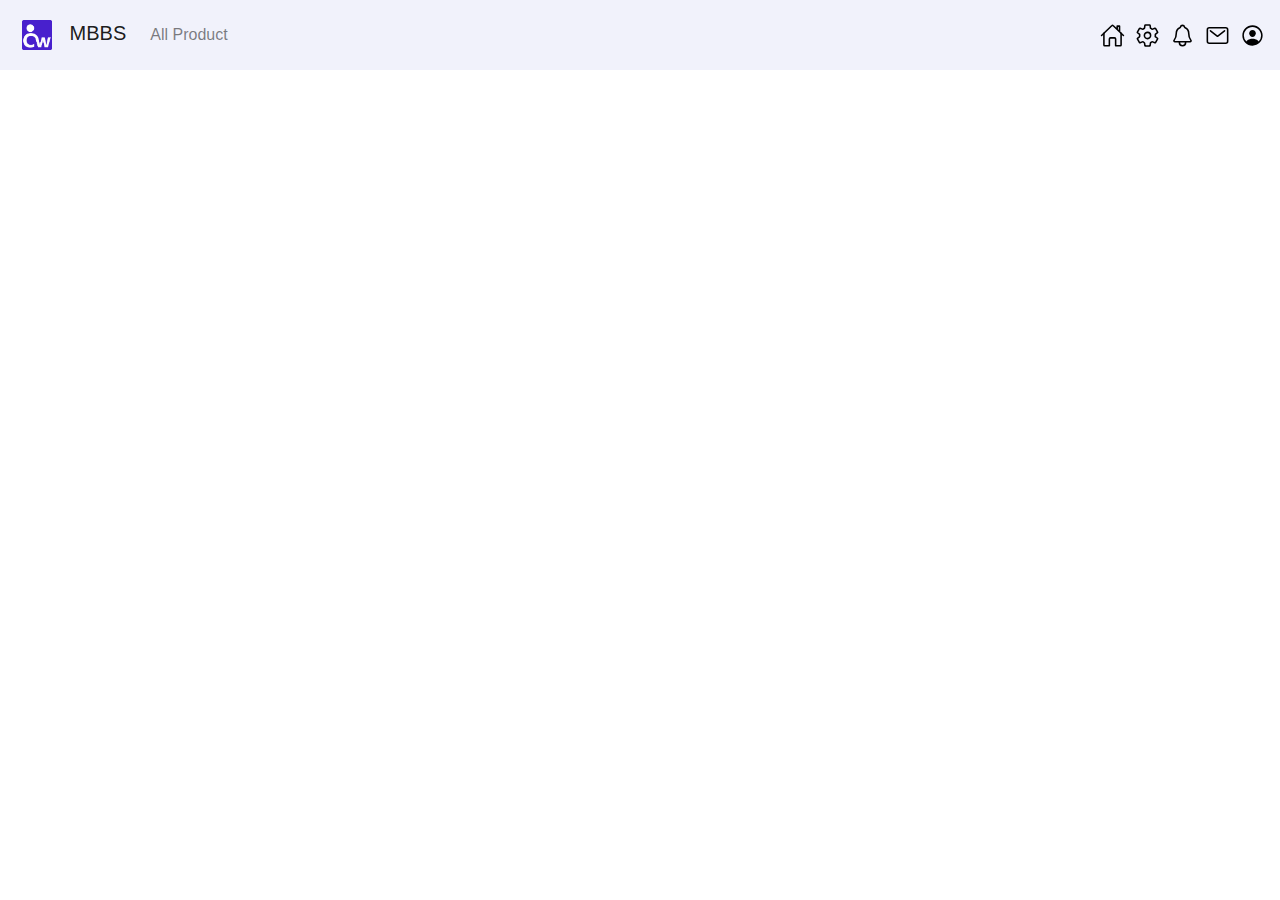
<file: index.html>
<!DOCTYPE html>
<html lang="en">
  <head>
    <meta charset="utf-8" />
    <meta http-equiv="X-UA-Compatible" content="IE=edge" />
    <meta name="viewport" content="width=device-width, initial-scale=1" />
    <title>Bootstrap NavBar</title>

    <!-- Bootstrap -->
    <link
      rel="stylesheet"
      href="https://maxcdn.bootstrapcdn.com/bootstrap/4.0.0/css/bootstrap.min.css"
    />

    <link
      rel="stylesheet"
      href="https://cdn.jsdelivr.net/npm/bootstrap-icons@1.3.0/font/bootstrap-icons.css"
    />
    <link rel="stylesheet" href="/public/styles/index.css" />
  </head>
  <body>
    <!-- Static navbar -->
    <div class="container-fluid mbbs">
      <nav class="navbar navbar-expand-lg navbar-light bg-light sticky-top">
        <button
          class="navbar-toggler"
          type="button"
          data-toggle="collapse"
          data-target="#navbarNavDropdown"
          aria-controls="navbarNavDropdown"
          aria-expanded="false"
          aria-label="Toggle navigation"
        >
          <span class="navbar-toggler-icon"></span>
        </button>
        <a class="navbar-brand" href="#">
          <img
            src="/public/assets/Cleverly work logo.png"
            width="30"
            height="30"
            alt="logo"
            style="margin: 5px 12px"
          />
          <span>MBBS</span>
        </a>
        <div class="collapse navbar-collapse" id="navbarNavDropdown">
          <ul class="navbar-nav mr-auto">
            <li class="nav-item dropdown megamenu">
              <a
                class="nav-link dropdown-toggle"
                id="navbarDropdownMenuLink"
                data-toggle="dropdown"
                aria-haspopup="true"
                aria-expanded="false"
                href="#"
              >
                All Product
              </a>
              <div
                aria-labelledby="megamneu"
                class="dropdown-menu border-0 p-0 m-0 col-12 col-xl-12 col-lg-12 col-md-12 col-sm-12"
              >
                <div class="container-fluid drop-down-container">
                  <div
                    class="row rounded-0 m-0 shadow-sm"
                    style="display: flex; justify-content: center"
                  >
                    <div
                      class="col-12 col-xl-11 col-lg-11 col-md-12 col-sm-12"
                      style="border: 1px solid #ccc; padding: 0px !important"
                    >
                      <div style="height: 100% !important">
                        <div class="row" style="height: 100%">
                          <div
                            class="col-lg-12 col-md-12 col-sm-12"
                            style="
                              padding: 0px !important ;
                              background-color: #fff;
                            "
                          >
                            <ul
                              class="drop-down-ul"
                              aria-labelledby="navbarDropdownMenuLink"
                            >
                              <li>
                                <a
                                  title="Company Master"
                                  class="dropdown-item dropdown-toggle"
                                  href="#"
                                  >Company Master</a
                                >
                                <ul class="dropdown-menu sub-menu">
                                  <li>
                                    <a
                                      title="Company Details"
                                      data-id="company-details"
                                      data-name="Company Details"
                                      data-form-type="simple"
                                      href="#"
                                      >Company Details</a
                                    >
                                  </li>
                                  <li>
                                    <a
                                      title="Employee Details"
                                      data-id="employee-details"
                                      data-name="Employee Details"
                                      data-form-type="simple"
                                      href="#"
                                      >Employee Details</a
                                    >
                                  </li>
                                  <li>
                                    <a
                                      title="Supplier Details"
                                      data-report="supplier-details"
                                      href="#"
                                      >Supplier Details</a
                                    >
                                  </li>
                                  <li>
                                    <a
                                      title="Work Nature Master"
                                      data-report="work-nature-master"
                                      href="#"
                                      >Work Nature Master</a
                                    >
                                  </li>
                                  <li>
                                    <a
                                      title="Attendance Process Master"
                                      data-report="attendance-process-master"
                                      href="#"
                                      >Attendance Process Master</a
                                    >
                                  </li>
                                  <li>
                                    <a
                                      title="Item Master"
                                      data-report="item-master"
                                      href="#"
                                      >Item Master</a
                                    >
                                  </li>
                                  <li>
                                    <a
                                      title="Category Master"
                                      data-report="category-master"
                                      href="#"
                                      >Category Master</a
                                    >
                                  </li>
                                  <li>
                                    <a
                                      title="Designation Master"
                                      data-report="designation-master"
                                      href="#"
                                      >Designation Master</a
                                    >
                                  </li>
                                </ul>
                              </li>
                              <li>
                                <a
                                  title="Factory Master"
                                  class="dropdown-item dropdown-toggle"
                                  href="#"
                                  >Factory Master</a
                                >
                                <ul class="dropdown-menu sub-menu">
                                  <li>
                                    <a
                                      title="Segregation Master"
                                      data-report="segregation-master"
                                      href="#"
                                      >Segregation Master</a
                                    >
                                  </li>
                                  <li>
                                    <a title="Consumption Master" href="#"
                                      >Consumption Master</a
                                    >
                                  </li>
                                </ul>
                              </li>
                              <li>
                                <a
                                  title="Factory Transaction"
                                  class="dropdown-item dropdown-toggle"
                                  href="#"
                                  >Factory Transaction</a
                                >
                                <ul class="dropdown-menu sub-menu">
                                  <li>
                                    <a
                                      title="Incineration Activity"
                                      data-report="inci"
                                      href="#"
                                      >Incineration Activity</a
                                    >
                                  </li>
                                  <li>
                                    <a title="Incineration Log Sheets" href="#"
                                      >Incineration Log Sheets</a
                                    >
                                  </li>
                                  <li>
                                    <a title="Log Book for Autoclave" href="#"
                                      >Log Book for Autoclave</a
                                    >
                                  </li>
                                  <li>
                                    <a title="ETP Work Sheet" href="#"
                                      >ETP Work Sheet</a
                                    >
                                  </li>
                                  <li>
                                    <a title="Shredder Report" href="#"
                                      >Shredder Report</a
                                    >
                                  </li>
                                  <li>
                                    <a title="Consumption" href="#"
                                      >Consumption</a
                                    >
                                  </li>
                                  <li>
                                    <a title="Consumption" href="#"
                                      >Consumption</a
                                    >
                                  </li>
                                  <li>
                                    <a title="Consumption" href="#"
                                      >Consumption</a
                                    >
                                  </li>
                                  <li>
                                    <a title="Consumption" href="#"
                                      >Consumption</a
                                    >
                                  </li>
                                  <li>
                                    <a title="Consumption" href="#"
                                      >Consumption</a
                                    >
                                  </li>
                                  <li>
                                    <a title="Consumption" href="#"
                                      >Consumption</a
                                    >
                                  </li>
                                  <li>
                                    <a title="Consumption" href="#"
                                      >Consumption</a
                                    >
                                  </li>
                                  <li>
                                    <a title="Consumption" href="#"
                                      >Consumption</a
                                    >
                                  </li>
                                  <li>
                                    <a title="Consumption" href="#"
                                      >Consumption</a
                                    >
                                  </li>
                                  <li>
                                    <a title="Consumption" href="#"
                                      >Consumption</a
                                    >
                                  </li>

                                  <li>
                                    <a title="Segregation" href="#"
                                      >Segregation</a
                                    >
                                  </li>
                                  <li>
                                    <a
                                      title="Chemical Treatment Report"
                                      href="#"
                                      >Chemical Treatment Report</a
                                    >
                                  </li>
                                  <li>
                                    <a title="Presenty Remark" href="#"
                                      >Presenty Remark</a
                                    >
                                  </li>
                                </ul>
                              </li>
                              <li>
                                <a
                                  title="Factory Transaction Summary"
                                  class="dropdown-item dropdown-toggle"
                                  href="#"
                                  >Factory Transaction Summary</a
                                >
                                <ul class="dropdown-menu sub-menu">
                                  <li>
                                    <a
                                      title="Shredder Summary Report"
                                      data-id="shredder-summary-report"
                                      data-name="Shredder Summary Report"
                                      data-form-type="grid"
                                      href="#"
                                      >Shredder Summary Report</a
                                    >
                                  </li>
                                  <li>
                                    <a
                                      title="Chemical Treatment Summary Report"
                                      href="#"
                                      >Chemical Treatment Summary Report</a
                                    >
                                  </li>
                                </ul>
                              </li>
                              <li>
                                <a
                                  title="MBHM Collection Master"
                                  class="dropdown-item dropdown-toggle"
                                  href="#"
                                  >MBHM Collection Master</a
                                >
                                <ul class="dropdown-menu sub-menu">
                                  <li>
                                    <a title="HCU Type" href="#">HCU Type</a>
                                  </li>
                                  <li>
                                    <a title="Bag Details" href="#"
                                      >Bag Details</a
                                    >
                                  </li>
                                  <li>
                                    <a title="MHBM Zone master" href="#"
                                      >MHBM Zone master</a
                                    >
                                  </li>
                                  <li>
                                    <a title="MPCB Zone Master" href="#"
                                      >MPCB Zone Master</a
                                    >
                                  </li>
                                  <li>
                                    <a title="Vehicle Details" href="#"
                                      >Vehicle Details</a
                                    >
                                  </li>
                                  <li>
                                    <a title="Regional Master" href="#"
                                      >Regional Master</a
                                    >
                                  </li>
                                  <li>
                                    <a title="Division Master" href="#"
                                      >Division Master</a
                                    >
                                  </li>
                                  <li>
                                    <a title="Route Details" href="#"
                                      >Route Details</a
                                    >
                                  </li>
                                  <li>
                                    <a title="Daily Route Details" href="#"
                                      >Daily Route Details</a
                                    >
                                  </li>
                                </ul>
                              </li>
                              <li>
                                <a
                                  title="MBHM Collection Master 2"
                                  class="dropdown-item dropdown-toggle"
                                  href="#"
                                  >MBHM Collection Master 2</a
                                >
                                <ul class="dropdown-menu sub-menu">
                                  <li>
                                    <a title="Taluka Master" href="#"
                                      >Taluka Master</a
                                    >
                                  </li>
                                  <li>
                                    <a title="Distric Master" href="#"
                                      >Distric Master</a
                                    >
                                  </li>
                                  <li>
                                    <a title="Type Master" href="#"
                                      >Type Master</a
                                    >
                                  </li>
                                  <li>
                                    <a title="City Master" href="#"
                                      >City Master</a
                                    >
                                  </li>
                                  <li>
                                    <a title="Dr. Association" href="#"
                                      >Dr. Association</a
                                    >
                                  </li>
                                </ul>
                              </li>
                              <li>
                                <a
                                  title="Communication"
                                  class="dropdown-item dropdown-toggle"
                                  href="#"
                                  >Communication</a
                                >
                                <ul class="dropdown-menu sub-menu">
                                  <li>
                                    <a title="Task Management" href="#"
                                      >Task Management</a
                                    >
                                  </li>
                                  <li>
                                    <a title="BMW Registration" href="#"
                                      >BMW Registration</a
                                    >
                                  </li>
                                  <li>
                                    <a title="Bed Entry" href="#">Bed Entry</a>
                                  </li>
                                  <li>
                                    <a title="Purchase Order" href="#"
                                      >Purchase Order</a
                                    >
                                  </li>
                                  <li>
                                    <a title="Bags Purchase" href="#"
                                      >Bags Purchase</a
                                    >
                                  </li>
                                  <li>
                                    <a
                                      title="Delivery Challan Book Register"
                                      href="#"
                                      >Delivery Challan Book Register</a
                                    >
                                  </li>
                                  <li>
                                    <a title="Delivery Challan" href="#"
                                      >Delivery Challan</a
                                    >
                                  </li>
                                  <li>
                                    <a title="Issue to Driver" href="#"
                                      >Issue to Driver</a
                                    >
                                  </li>
                                  <li>
                                    <a
                                      title="Quatation Renewal of Agreement"
                                      href="#"
                                      >Quatation Renewal of Agreement</a
                                    >
                                  </li>
                                  <li>
                                    <a
                                      title="Receipt Book Issue Register"
                                      href="#"
                                      >Receipt Book Issue Register</a
                                    >
                                  </li>
                                </ul>
                              </li>
                              <li>
                                <a
                                  title="Letter Print"
                                  class="dropdown-item dropdown-toggle"
                                  href="#"
                                  >Letter Print</a
                                >
                                <ul class="dropdown-menu sub-menu">
                                  <li>
                                    <a title="Agreement" href="#">Agreement</a>
                                  </li>
                                </ul>
                              </li>
                            </ul>
                          </div>
                        </div>
                      </div>
                    </div>
                  </div>
                </div>
              </div>
            </li>
          </ul>
          <ul class="navbar-nav my-2 my-lg-0 right-nav-items">
            <li class="nav-item">
              <a href="#">
                <img
                  src="/public/assets/home-outline.svg"
                  width="25"
                  height="25"
                  alt=""
                />
              </a>
            </li>
            <li class="nav-item dropdown">
              <a
                href="#"
                class="dropdown-toggle"
                data-toggle="dropdown"
                aria-haspopup="true"
                aria-expanded="false"
                ><img
                  src="/public/assets/settings-outline.svg"
                  width="25"
                  height="25"
                  alt=""
              /></a>
              <div class="dropdown-menu">
                <a href="#" class="dropdown-item">Recompile CSS</a>
              </div>
            </li>
            <li class="nav-item dropdown">
              <a
                href="#"
                class="dropdown-toggle"
                data-toggle="dropdown"
                aria-haspopup="true"
                aria-expanded="false"
                ><img
                  src="/public/assets/notifications-outline.svg"
                  width="25"
                  height="25"
                  alt=""
              /></a>
              <div class="dropdown-menu">
                <a href="#" class="dropdown-item active">
                  Real Estate Marketing <br />
                  Automation: 6 Simple Systems
                </a>
                <a href="#" class="dropdown-item">notification 2</a>
              </div>
            </li>
            <li class="nav-item dropdown">
              <a
                href="#"
                class="dropdown-toggle"
                data-toggle="dropdown"
                aria-haspopup="true"
                aria-expanded="false"
                ><img
                  src="/public/assets/mail-outline.svg"
                  width="25"
                  height="25"
                  alt=""
              /></a>
              <div class="dropdown-menu">
                <a href="#" class="dropdown-item">There are no new messages</a>
              </div>
            </li>
            <li class="nav-item dropdown">
              <a
                href="#"
                class="dropdown-toggle"
                data-toggle="dropdown"
                aria-haspopup="true"
                aria-expanded="false"
                ><img
                  src="/public/assets/person-circle-outline.svg"
                  width="25"
                  height="25"
                  alt=""
              /></a>
              <div class="dropdown-menu">
                <a href="#" class="dropdown-item">u</a>
                <div class="dropdown-divider"></div>
                <a href="#" class="dropdown-item">Edit My Profile</a>
                <a href="#" class="dropdown-item">Logout</a>
              </div>
            </li>
          </ul>
        </div>
      </nav>
      <div id="app">
        <div class="row row-container">
          <div
            class="col-lg-12 col-md-12 col-sm-12 form-row-container"
            id="app"
          >
            
          </div>
        </div>
      </div>
    </div>
    <script src="https://code.jquery.com/jquery-3.3.1.slim.min.js"></script>
    <script src="https://cdnjs.cloudflare.com/ajax/libs/popper.js/1.14.3/umd/popper.min.js"></script>
    <script
      src="https://stackpath.bootstrapcdn.com/bootstrap/4.1.3/js/bootstrap.min.js"
      integrity="sha384-ChfqqxuZUCnJSK3+MXmPNIyE6ZbWh2IMqE241rYiqJxyMiZ6OW/JmZQ5stwEULTy"
      crossorigin="anonymous"
    ></script>

    <!-- javascript link file name  -->
    <script src="/public/scripts/megamenu.js"></script>
    <script type="module" src="main.js"></script>
  </body>
</html>
</file>
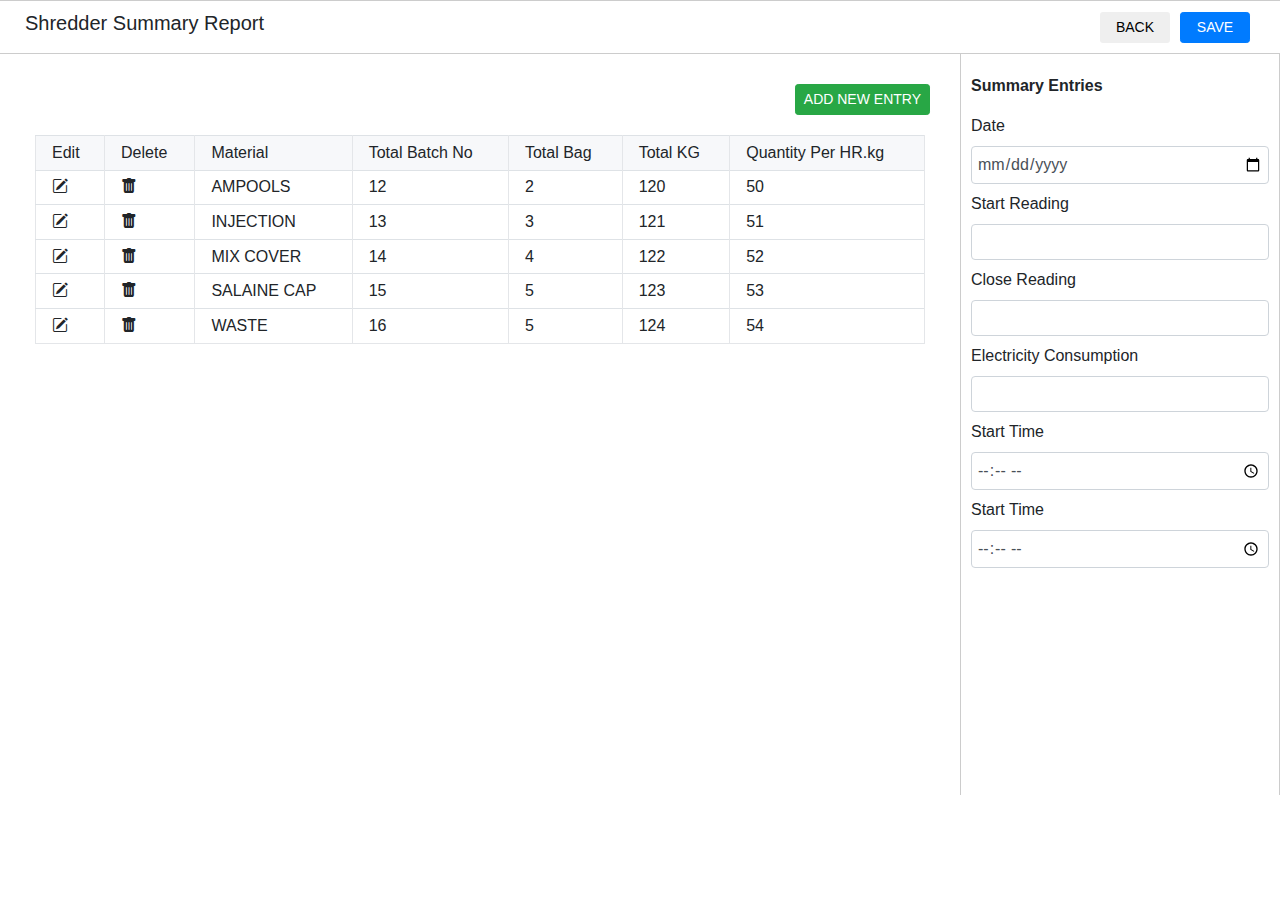
<file: gridForm.html>
<!DOCTYPE html>
<html lang="en">
  <head>
    <meta charset="UTF-8" />
    <meta name="viewport" content="width=device-width, initial-scale=1.0" />
    <title>Simple Form</title>
    <link
      rel="stylesheet"
      href="https://maxcdn.bootstrapcdn.com/bootstrap/4.0.0/css/bootstrap.min.css"
    />

    <link
      rel="stylesheet"
      href="https://cdn.jsdelivr.net/npm/bootstrap-icons@1.3.0/font/bootstrap-icons.css"
    />
    <link rel="stylesheet" href="/public/styles/index.css" />
  </head>
  <body>
    <div class="container-fluid mbbs">
      <div id="app">
        <!-- remove top-bar inline style -->
        <div class="top-bar row" style="top: 0px">
          <div class="form-label-container col-lg-9 col-md-9 col-sm-12">
            <h5>Shredder Summary Report</h5>
          </div>
          <div class="action-container col-lg-2 col-md-2 col-sm-12">
            <div class="back-btn-container btn-container">
              <button class="btn btn-sm">BACK</button>
            </div>
            <div class="add-btn-container btn-container">
              <button class="btn btn-sm btn-primary">SAVE</button>
            </div>
          </div>
        </div>
        <form class="form-row">
          <div class="col-lg-9 col-md-9 col-sm-12 form-section">
            <div
              class="col-12"
              style="
                display: flex;
                justify-content: flex-end;
                padding: 10px 20px;
              "
            >
              <button
                type="button"
                data-toggle="modal"
                data-target="#exampleModal"
                data-whatever="@mdo"
                class="btn btn-success btn-sm"
              >
                ADD NEW ENTRY
              </button>
            </div>
            <div class="main-section">
              <div class="col-12 table-responsive">
                <table class="table table-hover table-sm" id="table01">
                  <thead>
                    <tr>
                      <th>Edit</th>
                      <th>Delete</th>
                      <th scope="col">Material</th>
                      <th scope="col">Total Batch No</th>
                      <th scope="col">Total Bag</th>
                      <th scope="col">Total KG</th>
                      <th scope="col">Quantity Per HR.kg</th>
                    </tr>
                  </thead>
                  <tbody id="tableBody">
                    <tr>
                      <td scope="row"><i class="bi bi-pencil-square"></i></td>
                      <td scope="row"><i class="bi bi-trash-fill"></i></td>
                      <td scope="row">AMPOOLS</td>
                      <td scope="row">12</td>
                      <td scope="row">2</td>
                      <td scope="row">120</td>
                      <td scope="row">50</td>
                    </tr>
                    <tr>
                      <td><i class="bi bi-pencil-square"></i></td>
                      <td><i class="bi bi-trash-fill"></i></td>
                      <td>INJECTION</td>
                      <td>13</td>
                      <td>3</td>
                      <td>121</td>
                      <td>51</td>
                    </tr>
                    <tr>
                      <td><i class="bi bi-pencil-square"></i></td>
                      <td><i class="bi bi-trash-fill"></i></td>
                      <td>MIX COVER</td>
                      <td>14</td>
                      <td>4</td>
                      <td>122</td>
                      <td>52</td>
                    </tr>
                    <tr>
                      <td><i class="bi bi-pencil-square"></i></td>
                      <td><i class="bi bi-trash-fill"></i></td>
                      <td>SALAINE CAP</td>
                      <td>15</td>
                      <td>5</td>
                      <td>123</td>
                      <td>53</td>
                    </tr>
                    <tr>
                      <td><i class="bi bi-pencil-square"></i></td>
                      <td><i class="bi bi-trash-fill"></i></td>
                      <td>WASTE</td>
                      <td>16</td>
                      <td>5</td>
                      <td>124</td>
                      <td>54</td>
                    </tr>
                  </tbody>
                </table>
              </div>
            </div>
          </div>
          <div class="col-lg-3 col-md-3 col-sm-12 form-section grid-container">
            <p><b>Summary Entries</b></p>
            <div class="form-group grid-form-group">
              <label for="date-of-birth">Date</label>
              <input type="date" class="form-control" id="date-of-birth" />
            </div>
            <div class="form-group grid-form-group">
              <label for="start-reading">Start Reading</label>
              <input type="text" class="form-control" id="start-reading" />
            </div>
            <div class="form-group grid-form-group">
              <label for="close-reading">Close Reading</label>
              <input type="text" class="form-control" id="close-reading" />
            </div>
            <div class="form-group grid-form-group">
              <label for="electricity-consumption"
                >Electricity Consumption</label
              >
              <input
                type="text"
                class="form-control"
                id="electricity-consumption"
              />
            </div>
            <div class="form-group grid-form-group">
              <label for="start-time">Start Time</label>
              <input type="time" class="form-control" id="start-time" />
            </div>
            <div class="form-group grid-form-group">
              <label for="start-time">Start Time</label>
              <input type="time" class="form-control" id="start-time" />
            </div>
            <!-- modal -->
          </div>
        </form>
        <div
          class="modal fade bd-example-modal-lg"
          id="exampleModal"
          tabindex="-1"
          role="dialog"
          aria-labelledby="exampleModalLabel"
          aria-hidden="true"
        >
          <div class="modal-dialog modal-lg" role="document">
            <div class="modal-content">
              <div class="modal-header">
                <h5 class="modal-title" id="exampleModalLabel">Add New</h5>
                <button
                  type="button"
                  class="close"
                  data-dismiss="modal"
                  aria-label="Close"
                >
                  <span aria-hidden="true">×</span>
                </button>
              </div>
              <div class="modal-body">
                <form class="form">
                  <div class="col-8 form-section">
                    <div class="form-group">
                      <label for="material">Material</label>
                      <select class="custom-select form-control" id="material">
                        <option selected="">Select Material</option>
                        <option value="AMPOOLS">AMPOOLS</option>
                        <option value="INJECTION">INJECTION</option>
                        <option value="MIX-COVER">MIX COVER</option>
                        <option value="SALAINE-CAP">SALAINE CAP</option>
                        <option value="WASTE">WASTE</option>
                      </select>
                    </div>
                    <div class="form-group">
                      <label for="total-batch-no">Total Batch no</label>
                      <input
                        type="text"
                        class="form-control"
                        id="total-batch-no"
                      />
                    </div>
                    <div class="form-group">
                      <label for="total-bag">Total Bag</label>
                      <input type="text" class="form-control" id="total-bag" />
                    </div>
                    <div class="form-group">
                      <label for="total-kg">Total KG</label>
                      <input type="text" class="form-control" id="total-kg" />
                    </div>
                    <div class="form-group">
                      <label for="quantity-per-hr-kg"
                        >Quantity Per HR. KG</label
                      >
                      <input
                        type="text"
                        class="form-control"
                        id="quantity-per-hr-kg"
                      />
                    </div>
                    <div
                      class="form-group"
                      style="justify-content: flex-end"
                    ></div>
                  </div>
                </form>
              </div>
              <div class="modal-footer">
                <button type="button" class="btn btn-primary btn-sm">
                  ADD
                </button>
              </div>
            </div>
          </div>
        </div>
      </div>
    </div>
    <script src="https://code.jquery.com/jquery-3.3.1.slim.min.js"></script>
    <script src="https://cdnjs.cloudflare.com/ajax/libs/popper.js/1.14.3/umd/popper.min.js"></script>
    <script
      src="https://stackpath.bootstrapcdn.com/bootstrap/4.1.3/js/bootstrap.min.js"
      integrity="sha384-ChfqqxuZUCnJSK3+MXmPNIyE6ZbWh2IMqE241rYiqJxyMiZ6OW/JmZQ5stwEULTy"
      crossorigin="anonymous"
    ></script>

    <!-- javascript link file name  -->
    <script src="/public/scripts/megamenu.js"></script>
    <script type="module" src="main.js"></script>
  </body>
</html>
</file>
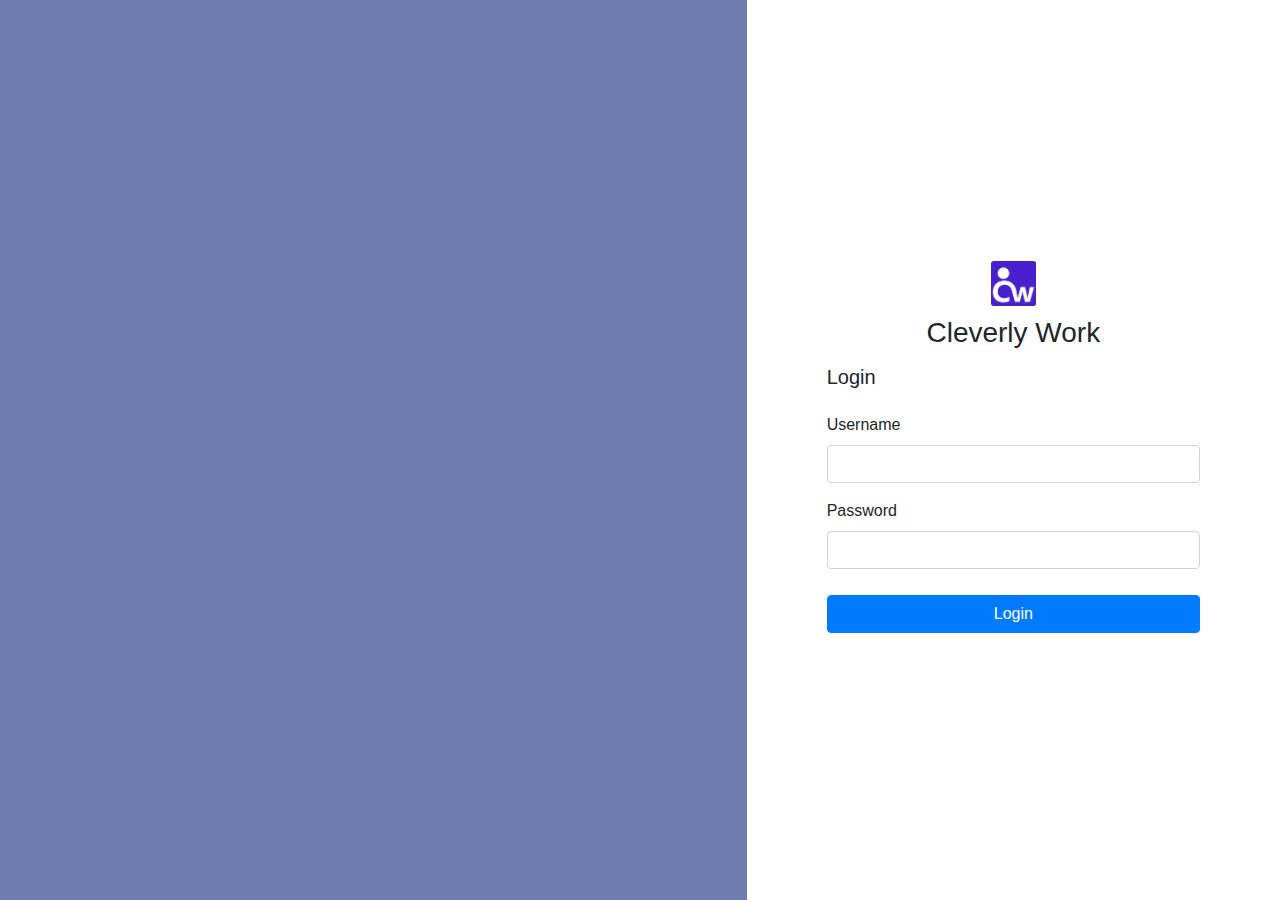
<file: login.html>
<!DOCTYPE html>
<html lang="en">
  <head>
    <meta charset="UTF-8" />
    <meta name="viewport" content="width=device-width, initial-scale=1.0" />
    <title>Login</title>
    <link
      rel="stylesheet"
      href="https://maxcdn.bootstrapcdn.com/bootstrap/4.0.0/css/bootstrap.min.css"
    />

    <link
      rel="stylesheet"
      href="https://cdn.jsdelivr.net/npm/bootstrap-icons@1.3.0/font/bootstrap-icons.css"
    />
    <link rel="stylesheet" href="/public/styles/index.css" />
  </head>
  <body>
    <div class="container-fluid">
      <div class="row c-row">
        <div class="col-lg-7 col-md-7 col-sm-12 c-col">
          <div class="image-container"></div>
        </div>
        <div class="col-lg-5 col-md-5 col-sm-12 c-col">
          <div class="form-container">
            <form>
              <div class="form-group logo-header-contianer">
                <div class="logo">
                  <img
                    src="./public/assets/cleverly-work-login-logo.png"
                    width="45"
                    height="45"
                    alt=""
                  />
                </div>
                <div class="header">
                  <h3>Cleverly Work</h3>
                </div>
              </div>
              <div class="form-group login-form-group">
                <h5 style="text-align: left !important; width: 100%">Login</h5>
              </div>
              <div class="form-group login-form-group">
                <label for="username">Username</label>
                <input type="text" class="form-control" id="username" />
              </div>
              <div class="form-group login-form-group">
                <label for="exampleInputPassword1">Password</label>
                <input
                  type="password"
                  class="form-control"
                  id="exampleInputPassword1"
                />
              </div>

              <div class="form-group login-form-group login-btn-container">
                <button type="submit" class="btn btn-primary btn-md btn-block">
                  Login
                </button>
              </div>
            </form>
          </div>
        </div>
      </div>
    </div>
    <script src="https://code.jquery.com/jquery-3.3.1.slim.min.js"></script>
    <script src="https://cdnjs.cloudflare.com/ajax/libs/popper.js/1.14.3/umd/popper.min.js"></script>
    <script
      src="https://stackpath.bootstrapcdn.com/bootstrap/4.1.3/js/bootstrap.min.js"
      integrity="sha384-ChfqqxuZUCnJSK3+MXmPNIyE6ZbWh2IMqE241rYiqJxyMiZ6OW/JmZQ5stwEULTy"
      crossorigin="anonymous"
    ></script>

    <!-- javascript link file name  -->
  </body>
</html>
</file>
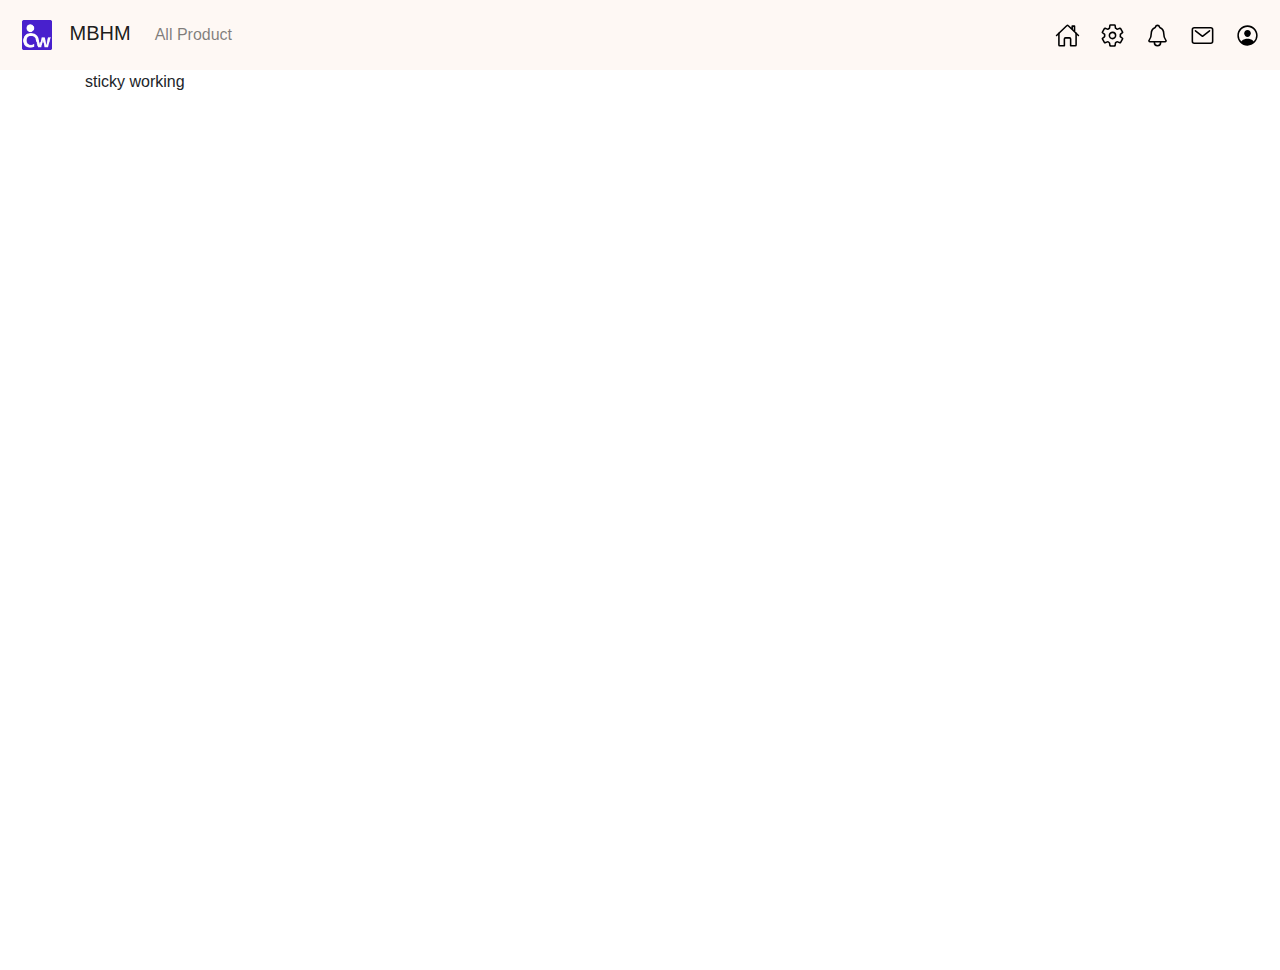
<file: megasubmenu.html>
<!DOCTYPE html>
<html lang="en">
  <head>
    <meta charset="utf-8" />
    <meta http-equiv="X-UA-Compatible" content="IE=edge" />
    <meta name="viewport" content="width=device-width, initial-scale=1" />
    <title>Bootstrap NavBar</title>

    <!-- Bootstrap -->
    <link
      rel="stylesheet"
      href="https://maxcdn.bootstrapcdn.com/bootstrap/4.0.0/css/bootstrap.min.css"
      integrity="sha384-Gn5384xqQ1aoWXA+058RXPxPg6fy4IWvTNh0E263XmFcJlSAwiGgFAW/dAiS6JXm"
      crossorigin="anonymous"
    />
    <link rel="stylesheet" href="./style.css" />
  </head>
  <body>
    <!-- Static navbar -->
    <nav class="navbar navbar-expand-lg navbar-light bg-light sticky-top">
      <button
        class="navbar-toggler"
        type="button"
        data-toggle="collapse"
        data-target="#navbarNavDropdown"
        aria-controls="navbarNavDropdown"
        aria-expanded="false"
        aria-label="Toggle navigation"
      >
        <span class="navbar-toggler-icon"></span>
      </button>
      <a class="navbar-brand" href="#">
        <img
          src="./Cleverly work logo.png"
          width="30"
          height="30"
          alt="logo"
          style="margin: 5px 12px"
        />
        <span>MBHM</span>
      </a>
      <div class="collapse navbar-collapse" id="navbarNavDropdown">
        <ul class="navbar-nav mr-auto">
          <li class="nav-item dropdown megamenu">
            <a
              class="nav-link dropdown-toggle"
              id="navbarDropdownMenuLink"
              data-toggle="dropdown"
              aria-haspopup="true"
              aria-expanded="false"
            >
              All Product
            </a>
            <div
              aria-labelledby="megamneu"
              class="dropdown-menu border-0 p-0 m-0 col-12 col-xl-12 col-lg-12 col-md-12 col-sm-12"
            >
              <div class="container-fluid drop-down-container">
                <div
                  class="row rounded-0 m-0 shadow-sm"
                  style="display: flex; justify-content: center"
                >
                  <div
                    class="col-12 col-xl-11 col-lg-11 col-md-12 col-sm-12"
                    style="border: 1px solid #ccc"
                  >
                    <div style="height: 100% !important">
                      <div class="row" style="height: 100%">
                        <div
                          class="col-lg-12 col-md-12 col-sm-12"
                          style="padding: 0px !important"
                        >
                          <ul
                            class="drop-down-ul"
                            aria-labelledby="navbarDropdownMenuLink"
                          >
                            <li>
                              <a
                                title="Company Master"
                                class="dropdown-item dropdown-toggle"
                                href="#"
                                >Company Master</a
                              >
                            </li>
                            <li>
                              <a
                                title="Company Master"
                                class="dropdown-item dropdown-toggle"
                                href="#"
                                >Company Master</a
                              >
                            </li>
                            <li>
                              <a
                                title="Company Master"
                                class="dropdown-item dropdown-toggle"
                                href="#"
                                >Company Master</a
                              >
                            </li>
                            <li>
                              <a
                                title="Company Master"
                                class="dropdown-item dropdown-toggle"
                                href="#"
                                >Company Master</a
                              >
                            </li>
                            <li>
                              <a
                                title="Company Master"
                                class="dropdown-item dropdown-toggle"
                                href="#"
                                >Company Master</a
                              >
                            </li>
                            <li>
                              <a
                                title="Company Master"
                                class="dropdown-item dropdown-toggle"
                                href="#"
                                >Company Master</a
                              >
                            </li>

                            <li>
                              <a
                                title="Company Master"
                                class="dropdown-item dropdown-toggle"
                                href="#"
                                >Company Master</a
                              >
                            </li>
                            <li>
                              <a
                                title="Company Master"
                                class="dropdown-item dropdown-toggle"
                                href="#"
                                >Company Master</a
                              >
                            </li>
                            <li>
                              <a
                                title="Company Master"
                                class="dropdown-item dropdown-toggle"
                                href="#"
                                >Company Master</a
                              >
                              <ul class="dropdown-menu sub-menu">
                                <li>
                                  <a title="Company Details" href="/sdfkjs.html"
                                    >Company Details</a
                                  >
                                </li>
                                <li>
                                  <a title="Employee Details" href="#"
                                    >Employee Details</a
                                  >
                                </li>
                                <li>
                                  <a title="Supplier Details" href="#"
                                    >Supplier Details</a
                                  >
                                </li>
                                <li>
                                  <a title="Work Nature Master" href="#"
                                    >Work Nature Master</a
                                  >
                                </li>
                                <li>
                                  <a title="Attendance Process Master" href="#"
                                    >Attendance Process Master</a
                                  >
                                </li>
                                <li>
                                  <a title="Item Master" href="#"
                                    >Item Master</a
                                  >
                                </li>
                                <li>
                                  <a title="Category Master" href="#"
                                    >Category Master</a
                                  >
                                </li>
                                <li>
                                  <a title="Designation Master" href="#"
                                    >Designation Master</a
                                  >
                                </li>
                              </ul>
                            </li>
                            <li>
                              <a
                                title="Factory Master"
                                class="dropdown-item dropdown-toggle"
                                href="#"
                                >Factory Master</a
                              >
                              <ul class="dropdown-menu sub-menu">
                                <li>
                                  <a title="Segregation Master" href="#"
                                    >Segregation Master</a
                                  >
                                </li>
                                <li>
                                  <a title="Consumption Master" href="#"
                                    >Consumption Master</a
                                  >
                                </li>
                              </ul>
                            </li>
                            <li>
                              <a
                                title="Factory Transaction"
                                class="dropdown-item dropdown-toggle"
                                href="#"
                                >Factory Transaction</a
                              >
                              <ul class="dropdown-menu sub-menu">
                                <li>
                                  <a title="Incineration Activity" href="#"
                                    >Incineration Activity</a
                                  >
                                </li>
                                <li>
                                  <a title="Incineration Log Sheets" href="#"
                                    >Incineration Log Sheets</a
                                  >
                                </li>
                                <li>
                                  <a title="Log Book for Autoclave" href="#"
                                    >Log Book for Autoclave</a
                                  >
                                </li>
                                <li>
                                  <a title="ETP Work Sheet" href="#"
                                    >ETP Work Sheet</a
                                  >
                                </li>
                                <li>
                                  <a title="Shredder Report" href="#"
                                    >Shredder Report</a
                                  >
                                </li>
                                <li>
                                  <a title="Consumption" href="#"
                                    >Consumption</a
                                  >
                                </li>
                                <li>
                                  <a title="Consumption" href="#"
                                    >Consumption</a
                                  >
                                </li>
                                <li>
                                  <a title="Consumption" href="#"
                                    >Consumption</a
                                  >
                                </li>
                                <li>
                                  <a title="Consumption" href="#"
                                    >Consumption</a
                                  >
                                </li>
                                <li>
                                  <a title="Consumption" href="#"
                                    >Consumption</a
                                  >
                                </li>
                                <li>
                                  <a title="Consumption" href="#"
                                    >Consumption</a
                                  >
                                </li>
                                <li>
                                  <a title="Consumption" href="#"
                                    >Consumption</a
                                  >
                                </li>
                                <li>
                                  <a title="Consumption" href="#"
                                    >Consumption</a
                                  >
                                </li>
                                <li>
                                  <a title="Consumption" href="#"
                                    >Consumption</a
                                  >
                                </li>
                                <li>
                                  <a title="Consumption" href="#"
                                    >Consumption</a
                                  >
                                </li>

                                <li>
                                  <a title="Segregation" href="#"
                                    >Segregation</a
                                  >
                                </li>
                                <li>
                                  <a title="Chemical Treatment Report" href="#"
                                    >Chemical Treatment Report</a
                                  >
                                </li>
                                <li>
                                  <a title="Presenty Remark" href="#"
                                    >Presenty Remark</a
                                  >
                                </li>
                              </ul>
                            </li>
                            <li>
                              <a
                                title="Factory Transaction Summary"
                                class="dropdown-item dropdown-toggle"
                                href="#"
                                >Factory Transaction Summary</a
                              >
                              <ul class="dropdown-menu sub-menu">
                                <li>
                                  <a title="Shredder Summary Report" href="#"
                                    >Shredder Summary Report</a
                                  >
                                </li>
                                <li>
                                  <a
                                    title="Chemical Treatment Summary Report"
                                    href="#"
                                    >Chemical Treatment Summary Report</a
                                  >
                                </li>
                              </ul>
                            </li>
                            <li>
                              <a
                                title="MBHM Collection Master"
                                class="dropdown-item dropdown-toggle"
                                href="#"
                                >MBHM Collection Master</a
                              >
                              <ul class="dropdown-menu sub-menu">
                                <li>
                                  <a title="HCU Type" href="#">HCU Type</a>
                                </li>
                                <li>
                                  <a title="Bag Details" href="#"
                                    >Bag Details</a
                                  >
                                </li>
                                <li>
                                  <a title="MHBM Zone master" href="#"
                                    >MHBM Zone master</a
                                  >
                                </li>
                                <li>
                                  <a title="MPCB Zone Master" href="#"
                                    >MPCB Zone Master</a
                                  >
                                </li>
                                <li>
                                  <a title="Vehicle Details" href="#"
                                    >Vehicle Details</a
                                  >
                                </li>
                                <li>
                                  <a title="Regional Master" href="#"
                                    >Regional Master</a
                                  >
                                </li>
                                <li>
                                  <a title="Division Master" href="#"
                                    >Division Master</a
                                  >
                                </li>
                                <li>
                                  <a title="Route Details" href="#"
                                    >Route Details</a
                                  >
                                </li>
                                <li>
                                  <a title="Daily Route Details" href="#"
                                    >Daily Route Details</a
                                  >
                                </li>
                              </ul>
                            </li>
                            <li>
                              <a
                                title="MBHM Collection Master 2"
                                class="dropdown-item dropdown-toggle"
                                href="#"
                                >MBHM Collection Master 2</a
                              >
                              <ul class="dropdown-menu sub-menu">
                                <li>
                                  <a title="Taluka Master" href="#"
                                    >Taluka Master</a
                                  >
                                </li>
                                <li>
                                  <a title="Distric Master" href="#"
                                    >Distric Master</a
                                  >
                                </li>
                                <li>
                                  <a title="Type Master" href="#"
                                    >Type Master</a
                                  >
                                </li>
                                <li>
                                  <a title="City Master" href="#"
                                    >City Master</a
                                  >
                                </li>
                                <li>
                                  <a title="Dr. Association" href="#"
                                    >Dr. Association</a
                                  >
                                </li>
                              </ul>
                            </li>
                            <li>
                              <a
                                title="Communication"
                                class="dropdown-item dropdown-toggle"
                                href="#"
                                >Communication</a
                              >
                              <ul class="dropdown-menu sub-menu">
                                <li>
                                  <a title="Task Management" href="#"
                                    >Task Management</a
                                  >
                                </li>
                                <li>
                                  <a title="BMW Registration" href="#"
                                    >BMW Registration</a
                                  >
                                </li>
                                <li>
                                  <a title="Bed Entry" href="#">Bed Entry</a>
                                </li>
                                <li>
                                  <a title="Purchase Order" href="#"
                                    >Purchase Order</a
                                  >
                                </li>
                                <li>
                                  <a title="Bags Purchase" href="#"
                                    >Bags Purchase</a
                                  >
                                </li>
                                <li>
                                  <a
                                    title="Delivery Challan Book Register"
                                    href="#"
                                    >Delivery Challan Book Register</a
                                  >
                                </li>
                                <li>
                                  <a title="Delivery Challan" href="#"
                                    >Delivery Challan</a
                                  >
                                </li>
                                <li>
                                  <a title="Issue to Driver" href="#"
                                    >Issue to Driver</a
                                  >
                                </li>
                                <li>
                                  <a
                                    title="Quatation Renewal of Agreement"
                                    href="#"
                                    >Quatation Renewal of Agreement</a
                                  >
                                </li>
                                <li>
                                  <a
                                    title="Receipt Book Issue Register"
                                    href="#"
                                    >Receipt Book Issue Register</a
                                  >
                                </li>
                              </ul>
                            </li>
                            <li>
                              <a
                                title="Letter Print"
                                class="dropdown-item dropdown-toggle"
                                href="#"
                                >Letter Print</a
                              >
                              <ul class="dropdown-menu sub-menu">
                                <li>
                                  <a title="Agreement" href="#">Agreement</a>
                                </li>
                              </ul>
                            </li>
                          </ul>
                        </div>
                      </div>
                    </div>
                  </div>
                </div>
              </div>
            </div>
          </li>
        </ul>
        <ul class="navbar-nav my-2 my-lg-0 right-nav-items">
          <li class="nav-item">
            <a href="#">
              <img src="./home-outline.svg" width="25" height="25" alt="" />
            </a>
          </li>
          <li class="nav-item">
            <a href="#"
              ><img src="./settings-outline.svg" width="25" height="25" alt=""
            /></a>
          </li>
          <li class="nav-item">
            <a href="#"
              ><img
                src="./notifications-outline.svg"
                width="25"
                height="25"
                alt=""
            /></a>
          </li>
          <li class="nav-item">
            <a href="#"
              ><img src="./mail-outline.svg" width="25" height="25" alt=""
            /></a>
          </li>
          <li class="nav-item">
            <a href="#"
              ><img
                src="./person-circle-outline.svg"
                width="25"
                height="25"
                alt=""
            /></a>
          </li>
        </ul>
      </div>
    </nav>

    <div class="container" style="height: 100vh">
      <div class="row">
        <div class="col-6">sticky working</div>
      </div>
    </div>
    <script
      src="https://code.jquery.com/jquery-3.3.1.slim.min.js"
      integrity="sha384-q8i/X+965DzO0rT7abK41JStQIAqVgRVzpbzo5smXKp4YfRvH+8abtTE1Pi6jizo"
      crossorigin="anonymous"
    ></script>
    <script
      src="https://cdnjs.cloudflare.com/ajax/libs/popper.js/1.14.3/umd/popper.min.js"
      integrity="sha384-ZMP7rVo3mIykV+2+9J3UJ46jBk0WLaUAdn689aCwoqbBJiSnjAK/l8WvCWPIPm49"
      crossorigin="anonymous"
    ></script>
    <script
      src="https://stackpath.bootstrapcdn.com/bootstrap/4.1.3/js/bootstrap.min.js"
      integrity="sha384-ChfqqxuZUCnJSK3+MXmPNIyE6ZbWh2IMqE241rYiqJxyMiZ6OW/JmZQ5stwEULTy"
      crossorigin="anonymous"
    ></script>

    <!-- javascript link file name  -->
    <script src="./script.js"></script>
  </body>
</html>
</file>
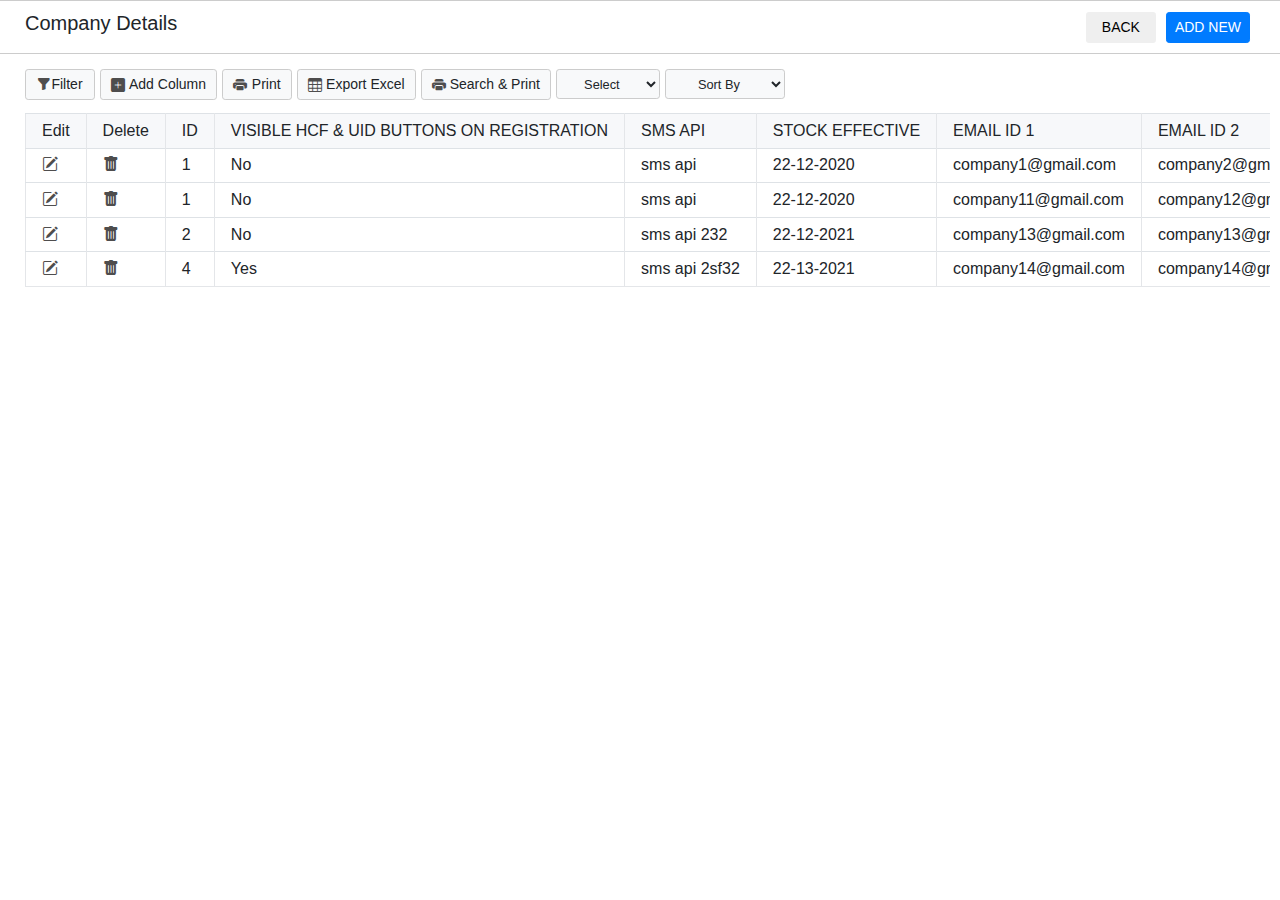
<file: reportPage.html>
<!DOCTYPE html>
<html lang="en">
  <head>
    <meta charset="UTF-8" />
    <meta name="viewport" content="width=device-width, initial-scale=1.0" />
    <title>Simple Form</title>
    <link
      rel="stylesheet"
      href="https://maxcdn.bootstrapcdn.com/bootstrap/4.0.0/css/bootstrap.min.css"
    />

    <link
      rel="stylesheet"
      href="https://cdn.jsdelivr.net/npm/bootstrap-icons@1.3.0/font/bootstrap-icons.css"
    />
    <link rel="stylesheet" href="/public/styles/index.css" />
  </head>
  <body>
    <div class="container-fluid mbbs">
      <div id="app">
        <div class="top-bar row" style="top: 0px">
          <div class="form-label-container col-lg-9 col-md-9 col-sm-12">
            <h5>Company Details</h5>
          </div>
          <div class="action-container col-lg-2 col-md-2 col-sm-12">
            <div class="back-btn-container btn-container">
              <button class="btn btn-sm">BACK</button>
            </div>
            <div class="add-btn-container btn-container">
              <button class="btn btn-sm btn-primary">ADD NEW</button>
            </div>
          </div>
        </div>
        <div class="col-lg-12 col-md-12 col-sm-12 form-section grid">
          <div class="drawer">
            <div class="drawer-container">
              <div class="filter-header-container">
                <div class="filter-header">
                  <h3>Filter By</h3>
                </div>
                <div class="close-btn-container">
                  <button
                    type="button"
                    class="closebtn btn btn-light btn-sm sec-action"
                  >
                    close
                  </button>
                </div>
              </div>
              <!-- option-section start -->
              <div class="option-section">
                <div id="accordion">
                  <div class="card">
                    <div class="card-header" id="headingOne">
                      <span class="mb-0">
                        <button
                          class="btn btn-link"
                          data-toggle="collapse"
                          data-target="#collapseOne"
                          aria-expanded="true"
                          aria-controls="collapseOne"
                        >
                          Company Name
                        </button>
                      </span>
                    </div>

                    <div
                      id="collapseOne"
                      class="collapse show"
                      aria-labelledby="headingOne"
                      data-parent="#accordion"
                    >
                      <div class="card-body">
                        <div class="key">
                          <select
                            class="btn btn-light btn-sm sec-action sec-action-select"
                            title="contains value that is not present"
                          >
                            <option>is</option>
                            <option>is not</option>
                            <option>contains value that is not present</option>
                          </select>
                        </div>
                        <div class="value">
                          <input
                            type="text"
                            class="form-control"
                            placeholder="Enter Company Name"
                          />
                        </div>
                      </div>
                    </div>
                  </div>
                  <div class="card">
                    <div class="card-header" id="headingTwo">
                      <span class="mb-0">
                        <button
                          class="btn btn-link collapsed"
                          data-toggle="collapse"
                          data-target="#collapseTwo"
                          aria-expanded="false"
                          aria-controls="collapseTwo"
                        >
                          Website
                        </button>
                      </span>
                    </div>
                    <div
                      id="collapseTwo"
                      class="collapse"
                      aria-labelledby="headingTwo"
                      data-parent="#accordion"
                    >
                      <div class="card-body">2</div>
                    </div>
                  </div>
                  <div class="card">
                    <div class="card-header" id="headingThree">
                      <span class="mb-0">
                        <button
                          class="btn btn-link collapsed"
                          data-toggle="collapse"
                          data-target="#collapseThree"
                          aria-expanded="false"
                          aria-controls="collapseThree"
                        >
                          Stock Effective
                        </button>
                      </span>
                    </div>
                    <div
                      id="collapseThree"
                      class="collapse"
                      aria-labelledby="headingThree"
                      data-parent="#accordion"
                    >
                      <div class="card-body">
                        <div class="key">
                          <select
                            class="btn btn-light btn-sm sec-action sec-action-select"
                          >
                            <option>is</option>
                            <option>is not</option>
                            <option>isn't</option>
                            <option>Today</option>
                            <option>Tommorow</option>
                            <option>Tommorow onwards</option>
                            <option>Yesterday</option>
                            <option>Between</option>
                          </select>
                        </div>
                        <div class="value">
                          <input
                            type="text"
                            class="form-control"
                            placeholder="Enter Company Name"
                          />
                        </div>
                      </div>
                    </div>
                  </div>
                </div>
              </div>
              <!-- option-section end -->
            </div>
          </div>
          <div class="main-section" style="padding: 0px 10px">
            <div
              class="col-12"
              style="
                display: flex;
                justify-content: flex-start;
                padding: 5px 15px;
              "
            >
              <div class="action-btn-container filter-container">
                <input
                  id="filter"
                  type="checkbox"
                  class="filter btn btn-light btn-sm sec-action"
                />
                <label for="filter" class="btn btn-light btn-sm sec-action"
                  ><span class="bi bi-funnel-fill icon"></span>
                  <span>Filter</span><label> </label
                ></label>
              </div>
              <div class="action-btn-container">
                <button type="button" class="btn btn-light btn-sm sec-action">
                  <span class="bi bi-plus-square-fill icon"></span
                  ><span>Add Column</span>
                </button>
              </div>
              <div class="action-btn-container">
                <button
                  type="button"
                  class="btn btn-light btn-sm sec-action"
                  id="printBtn"
                >
                  <span class="bi bi-printer-fill icon"></span>
                  <span>Print</span>
                </button>
              </div>
              <div class="action-btn-container">
                <button type="button" class="btn btn-light btn-sm sec-action">
                  <span class="bi bi-table icon"></span>
                  <span>Export Excel</span>
                </button>
              </div>
              <div class="action-btn-container">
                <button type="button" class="btn btn-light btn-sm sec-action">
                  <span class="bi bi-printer-fill icon"></span>
                  <span>Search &amp; Print</span>
                </button>
              </div>
              <div class="action-btn-container">
                <select
                  class="btn btn-light btn-sm sec-action sec-action-select"
                >
                  <option value="mass-select">Select</option>
                  <option value="mass-edit">Mass Edit</option>
                  <option value="mass-delete">Mass Delete</option>
                </select>
              </div>
              <div class="action-btn-container">
                <select
                  class="btn btn-light btn-sm sec-action sec-action-select"
                >
                  <option value="sort">Sort By</option>
                  <option value="id">id</option>
                  <option value="email1">Email 1</option>
                  <option value="email2">Email 2</option>
                  <option value="email3">Email 3</option>
                  <option value="VISIBLE HCF &amp; UID BUTTONS ON REGISTRATION">
                    VISIBLE HCF &amp; UID BUTTONS ON REGISTRATION
                  </option>
                </select>
              </div>
            </div>
            <div class="col-12 table-responsive">
              <table class="table table-hover table-sm" id="reportTable">
                <thead>
                  <tr>
                    <th>Edit</th>
                    <th>Delete</th>
                    <th scope="col">ID</th>
                    <th scope="col">
                      VISIBLE HCF &amp; UID BUTTONS ON REGISTRATION
                    </th>
                    <th scope="col">SMS API</th>
                    <th scope="col">STOCK EFFECTIVE</th>
                    <th scope="col">EMAIL ID 1</th>
                    <th scope="col">EMAIL ID 2</th>
                    <th scope="col">EMAIL ID 3</th>
                    <th scope="col">MPCB CONSENT NO</th>
                    <th scope="col">COMPANY NAME</th>
                    <th scope="col">OFFICE NO</th>
                    <th scope="col">TELEPHONE NO</th>
                    <th scope="col">ADDRESS</th>
                    <th scope="col">WEBSITE</th>
                    <th scope="col">MANAGER NO</th>
                  </tr>
                </thead>
                <tbody id="tableBody">
                  <tr>
                    <td scope="row">
                      <i class="bi bi-pencil-square icon"></i>
                    </td>
                    <td scope="row"><i class="bi bi-trash-fill icon"></i></td>
                    <td scope="row">1</td>
                    <td scope="row">No</td>
                    <td scope="row">sms api</td>
                    <td scope="row">22-12-2020</td>
                    <td scope="row">company1@gmail.com</td>
                    <td scope="row">company2@gmail.com</td>
                    <td scope="row">company3@gmail.com</td>
                    <td scope="row">50</td>
                    <td scope="row">Company One</td>
                    <td scope="row">11111</td>
                    <td scope="row">+91-1232-123-1212</td>
                    <td scope="row">Gowalkoat road Chiplun</td>
                    <td scope="row">companyone.com</td>
                    <td scope="row">manager01</td>
                  </tr>
                  <tr>
                    <td><i class="bi bi-pencil-square icon"></i></td>
                    <td><i class="bi bi-trash-fill icon"></i></td>
                    <td>1</td>
                    <td>No</td>
                    <td>sms api</td>
                    <td>22-12-2020</td>
                    <td>company11@gmail.com</td>
                    <td>company12@gmail.com</td>
                    <td>company13@gmail.com</td>
                    <td>52</td>
                    <td>Company two</td>
                    <td>11112</td>
                    <td>+91-13232-123-1212</td>
                    <td>Chiplun</td>
                    <td>companytwo.com</td>
                    <td>manager02</td>
                  </tr>
                  <tr>
                    <td><i class="bi bi-pencil-square icon"></i></td>
                    <td><i class="bi bi-trash-fill icon"></i></td>
                    <td>2</td>
                    <td>No</td>
                    <td>sms api 232</td>
                    <td>22-12-2021</td>
                    <td>company13@gmail.com</td>
                    <td>company13@gmail.com</td>
                    <td>company13@gmail.com</td>
                    <td>123</td>
                    <td>Company three</td>
                    <td>1223232</td>
                    <td>+91-13232-123-3</td>
                    <td>Khed</td>
                    <td>companythree.com</td>
                    <td>manager03</td>
                  </tr>
                  <tr>
                    <td><i class="bi bi-pencil-square icon"></i></td>
                    <td><i class="bi bi-trash-fill icon"></i></td>
                    <td>4</td>
                    <td>Yes</td>
                    <td>sms api 2sf32</td>
                    <td>22-13-2021</td>
                    <td>company14@gmail.com</td>
                    <td>company14@gmail.com</td>
                    <td>company14@gmail.com</td>
                    <td>1234</td>
                    <td>Company four</td>
                    <td>77777777</td>
                    <td>+91-13232-123-3444</td>
                    <td>Guhagar</td>
                    <td>companyfour.com</td>
                    <td>manager04</td>
                  </tr>
                </tbody>
              </table>
            </div>
          </div>
        </div>
      </div>
    </div>
    <script src="https://code.jquery.com/jquery-3.3.1.slim.min.js"></script>
    <script src="https://cdnjs.cloudflare.com/ajax/libs/popper.js/1.14.3/umd/popper.min.js"></script>
    <script
      src="https://stackpath.bootstrapcdn.com/bootstrap/4.1.3/js/bootstrap.min.js"
      integrity="sha384-ChfqqxuZUCnJSK3+MXmPNIyE6ZbWh2IMqE241rYiqJxyMiZ6OW/JmZQ5stwEULTy"
      crossorigin="anonymous"
    ></script>

    <!-- javascript link file name  -->
    <script src="/public/scripts/megamenu.js"></script>
    <script type="module" src="main.js"></script>
  </body>
</html>
</file>
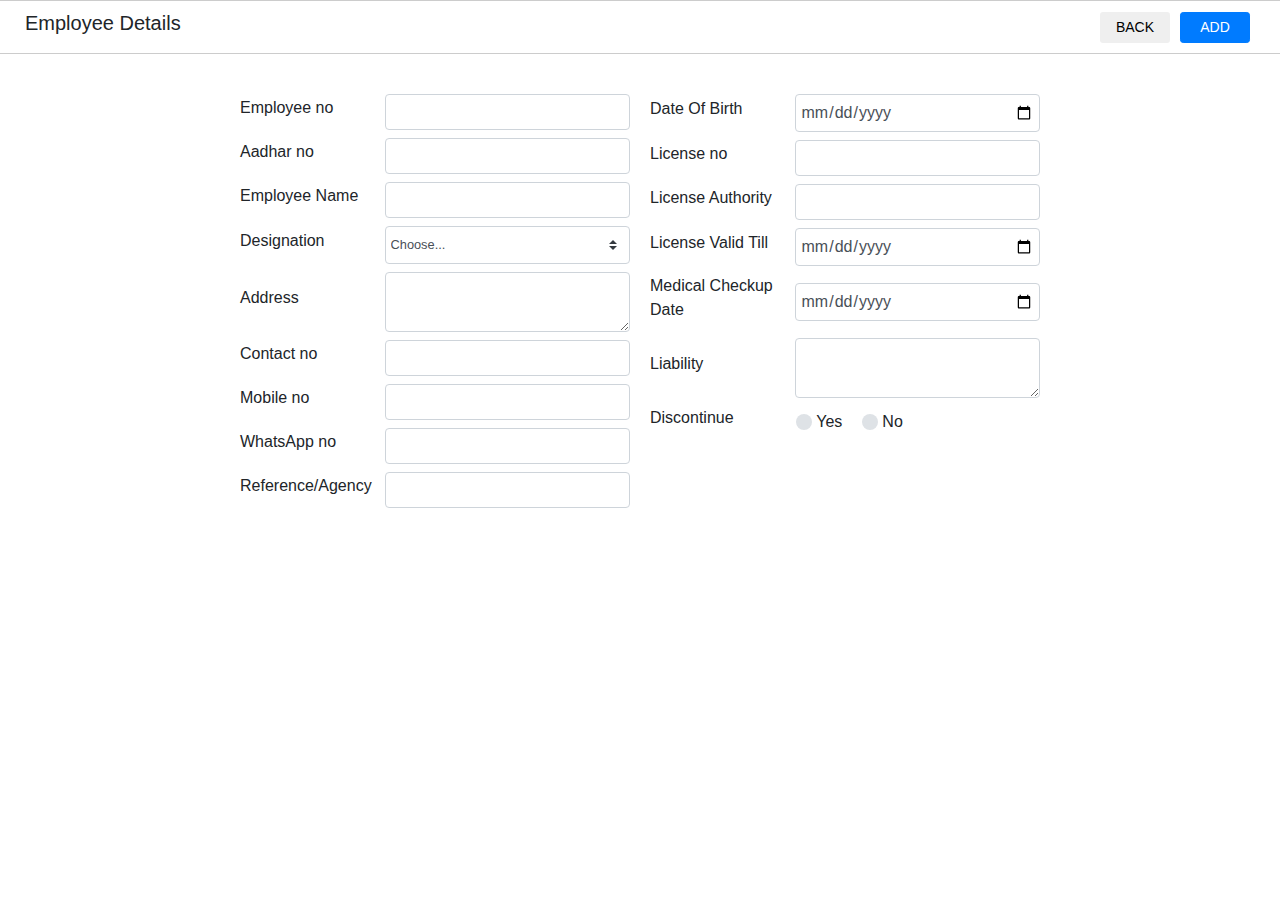
<file: simpleForm.html>
<!DOCTYPE html>
<html lang="en">
  <head>
    <meta charset="UTF-8" />
    <meta name="viewport" content="width=device-width, initial-scale=1.0" />
    <title>Simple Form</title>
    <link
      rel="stylesheet"
      href="https://maxcdn.bootstrapcdn.com/bootstrap/4.0.0/css/bootstrap.min.css"
    />

    <link
      rel="stylesheet"
      href="https://cdn.jsdelivr.net/npm/bootstrap-icons@1.3.0/font/bootstrap-icons.css"
    />
    <link rel="stylesheet" href="/public/styles/index.css" />
  </head>
  <body>
    <div class="container-fluid">
      <div id="app">
        <!-- remove inline style of top-bar -->
        <div class="top-bar row" style="top: 0 !important">
          <div class="form-label-container col-lg-9 col-md-9 col-sm-12">
            <h5>Employee Details</h5>
          </div>
          <div class="action-container col-lg-2 col-md-2 col-sm-12">
            <div class="back-btn-container btn-container">
              <button class="btn btn-sm">BACK</button>
            </div>
            <div class="add-btn-container btn-container">
              <button class="btn btn-sm btn-primary">ADD</button>
            </div>
          </div>
        </div>
        <div class="row row-container">
          <div
            class="col-lg-12 col-md-12 col-sm-12 form-row-container"
            id="app"
          >
            <form class="form-row">
              <div class="col-4 form-section">
                <div class="form-group">
                  <label for="employee-no">Employee no</label>
                  <input type="text" class="form-control" id="employee-no" />
                </div>
                <div class="form-group">
                  <label for="aadhar-no">Aadhar no</label>
                  <input type="text" class="form-control" id="aadhar-no" />
                </div>
                <div class="form-group">
                  <label for="employee-name">Employee Name</label>
                  <input type="text" class="form-control" id="employee-name" />
                </div>
                <div class="form-group">
                  <label for="designation">Designation</label>
                  <select class="custom-select form-control" id="designation">
                    <option selected="">Choose...</option>
                    <option value="accountant">Accountant</option>
                    <option value="manager">Manager</option>
                    <option value="operator">Operator</option>
                  </select>
                </div>
                <div class="form-group">
                  <label for="address">Address</label>
                  <textarea
                    type="text"
                    class="form-control"
                    id="address"
                    cols="30"
                    rows="2"
                  ></textarea>
                </div>
                <div class="form-group">
                  <label for="contact-no">Contact no</label>
                  <input type="text" class="form-control" id="contact-no" />
                </div>
                <div class="form-group">
                  <label for="mobile-no">Mobile no</label>
                  <input type="text" class="form-control" id="mobile-no" />
                </div>
                <div class="form-group">
                  <label for="whatsapp-no">WhatsApp no</label>
                  <input type="text" class="form-control" id="whatsapp-no" />
                </div>
                <div class="form-group">
                  <label for="reference-or-agency">Reference/Agency</label>
                  <input
                    type="text"
                    class="form-control"
                    id="reference-or-agency"
                  />
                </div>
              </div>
              <div class="col-4 form-section">
                <div class="form-group">
                  <label for="date-of-birth">Date Of Birth</label>
                  <input type="date" class="form-control" id="date-of-birth" />
                </div>
                <div class="form-group">
                  <label for="license-no">License no</label>
                  <input type="text" class="form-control" id="license-no" />
                </div>
                <div class="form-group">
                  <label for="license-authority">License Authority</label>
                  <input
                    type="text"
                    class="form-control"
                    id="license-authority"
                  />
                </div>
                <div class="form-group">
                  <label for="license-valid-till">License Valid Till</label>
                  <input
                    type="date"
                    class="form-control"
                    id="license-valid-till"
                  />
                </div>
                <div class="form-group">
                  <label for="medical-checkup-date">Medical Checkup Date</label>
                  <input
                    type="date"
                    class="form-control"
                    id="medical-checkup-date"
                  />
                </div>
                <div class="form-group">
                  <label for="sms-api">Liability</label>
                  <textarea
                    class="form-control"
                    name="sms-api"
                    id="sms-api"
                    cols="30"
                    rows="2"
                  ></textarea>
                </div>

                <div class="form-group">
                  <label for="discontinue">Discontinue</label>
                  <div id="discontinue" class="radiobox-container">
                    <div class="custom-control custom-radio">
                      <input
                        type="radio"
                        id="customRadio1"
                        name="customRadio"
                        class="custom-control-input"
                      />
                      <label class="custom-control-label" for="customRadio1"
                        >Yes</label
                      >
                    </div>
                    <div class="custom-control custom-radio">
                      <input
                        type="radio"
                        id="customRadio2"
                        name="customRadio"
                        class="custom-control-input"
                      />
                      <label class="custom-control-label" for="customRadio2"
                        >No</label
                      >
                    </div>
                  </div>
                </div>
              </div>
            </form>
          </div>
        </div>
      </div>
    </div>
    <script src="https://code.jquery.com/jquery-3.3.1.slim.min.js"></script>
    <script src="https://cdnjs.cloudflare.com/ajax/libs/popper.js/1.14.3/umd/popper.min.js"></script>
    <script
      src="https://stackpath.bootstrapcdn.com/bootstrap/4.1.3/js/bootstrap.min.js"
      integrity="sha384-ChfqqxuZUCnJSK3+MXmPNIyE6ZbWh2IMqE241rYiqJxyMiZ6OW/JmZQ5stwEULTy"
      crossorigin="anonymous"
    ></script>

    <!-- javascript link file name  -->
    <script src="/public/scripts/megamenu.js"></script>
    <script type="module" src="main.js"></script>
  </body>
</html>
</file>
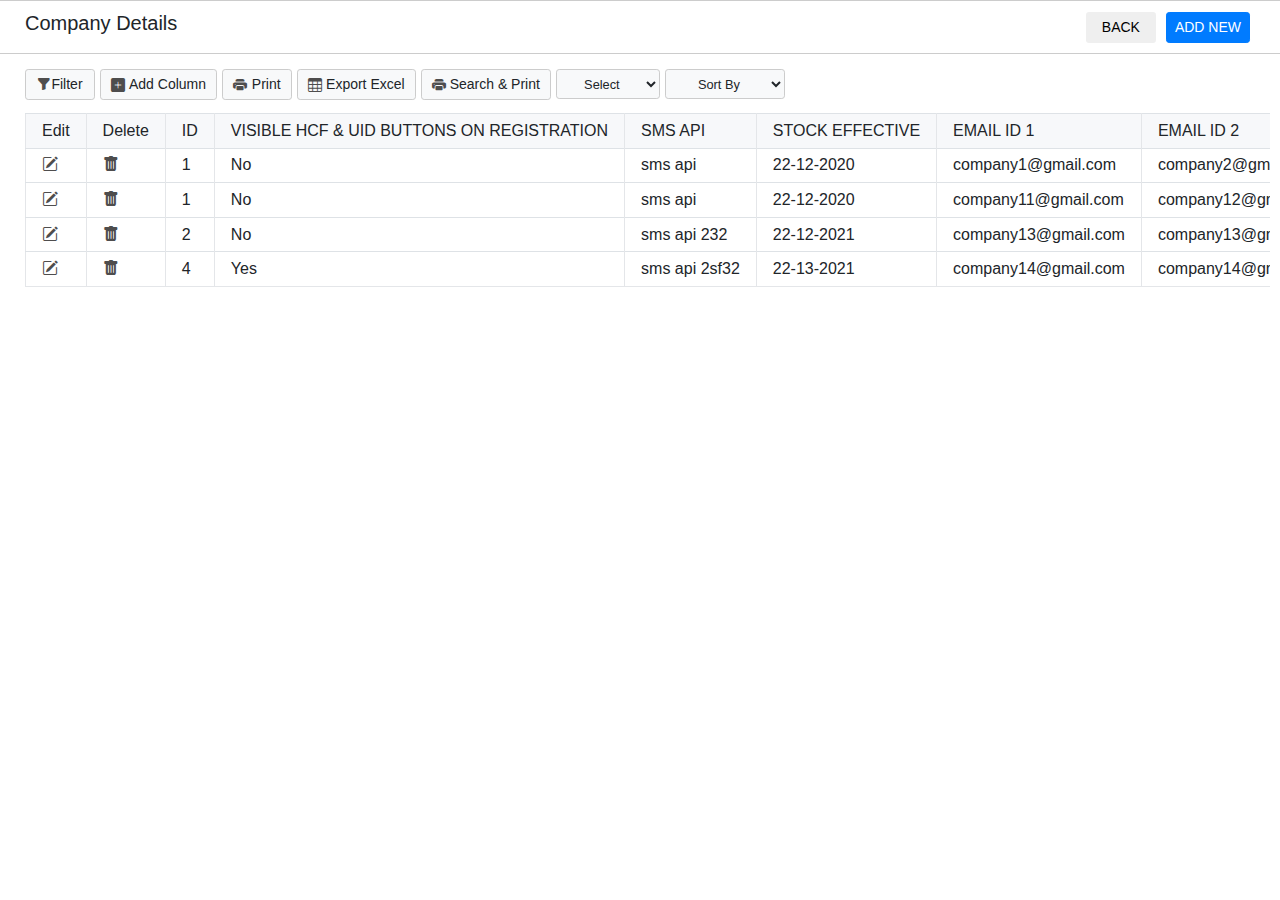
<file: table.html>
<!DOCTYPE html>
<html lang="en">
  <head>
    <meta charset="UTF-8" />
    <meta name="viewport" content="width=device-width, initial-scale=1.0" />
    <title>Table View</title>
    <link
      rel="stylesheet"
      href="https://maxcdn.bootstrapcdn.com/bootstrap/4.0.0/css/bootstrap.min.css"
    />

    <link
      rel="stylesheet"
      href="https://cdn.jsdelivr.net/npm/bootstrap-icons@1.3.0/font/bootstrap-icons.css"
    />
    <link rel="stylesheet" href="/public/styles/index.css" />
  </head>
  <body>
    <div class="container-fluid">
      <div id="app">
        <!-- remove in-line style of top-bar -->
        <div class="top-bar row" style="top: 0px !important">
          <div class="form-label-container col-lg-9 col-md-9 col-sm-12">
            <h5>Company Details</h5>
          </div>
          <div class="action-container col-lg-2 col-md-2 col-sm-12">
            <div class="back-btn-container btn-container">
              <button class="btn btn-sm">BACK</button>
            </div>
            <div class="add-btn-container btn-container">
              <button class="btn btn-sm btn-primary">ADD NEW</button>
            </div>
          </div>
        </div>
        <div class="col-lg-12 col-md-12 col-sm-12 form-section grid">
          <!-- remove inline style of drawer -->
          <div class="drawer" style="height: 100vh !important">
            <div class="drawer-container">
              <div class="filter-header-container">
                <div class="filter-header">
                  <h3>Filter By</h3>
                </div>
                <div class="close-btn-container">
                  <button
                    type="button"
                    class="closebtn btn btn-light btn-sm sec-action"
                  >
                    close
                  </button>
                </div>
              </div>
            </div>
          </div>
          <div class="main-section" style="padding: 0px 10px">
            <div
              class="col-12"
              style="
                display: flex;
                justify-content: flex-start;
                padding: 5px 15px;
              "
            >
              <div class="action-btn-container filter-container">
                <input
                  id="filter"
                  type="checkbox"
                  class="filter btn btn-light btn-sm sec-action"
                />
                <label for="filter" class="btn btn-light btn-sm sec-action"
                  ><span class="bi bi-funnel-fill icon"></span>
                  <span>Filter</span><label> </label
                ></label>
              </div>
              <div class="action-btn-container">
                <button type="button" class="btn btn-light btn-sm sec-action">
                  <span class="bi bi-plus-square-fill icon"></span
                  ><span>Add Column</span>
                </button>
              </div>
              <div class="action-btn-container">
                <button type="button" class="btn btn-light btn-sm sec-action">
                  <span class="bi bi-printer-fill icon"></span>
                  <span>Print</span>
                </button>
              </div>
              <div class="action-btn-container">
                <button type="button" class="btn btn-light btn-sm sec-action">
                  <span class="bi bi-table icon"></span>
                  <span>Export Excel</span>
                </button>
              </div>
              <div class="action-btn-container">
                <button type="button" class="btn btn-light btn-sm sec-action">
                  <span class="bi bi-printer-fill icon"></span>
                  <span>Search &amp; Print</span>
                </button>
              </div>
              <div class="action-btn-container">
                <select
                  class="btn btn-light btn-sm sec-action sec-action-select"
                >
                  <option value="mass-select">Select</option>
                  <option value="mass-edit">Mass Edit</option>
                  <option value="mass-delete">Mass Delete</option>
                </select>
              </div>
              <div class="action-btn-container">
                <select
                  class="btn btn-light btn-sm sec-action sec-action-select"
                >
                  <option value="sort">Sort By</option>
                  <option value="id">id</option>
                  <option value="email1">Email 1</option>
                  <option value="email2">Email 2</option>
                  <option value="email3">Email 3</option>
                  <option value="email3">
                    VISIBLE HCF &amp; UID BUTTONS ON REGISTRATION
                  </option>
                </select>
              </div>
            </div>
            <div class="col-12 table-responsive">
              <table class="table table-hover table-sm" id="reportTable">
                <thead>
                  <tr>
                    <th>Edit</th>
                    <th>Delete</th>
                    <th scope="col">ID</th>
                    <th scope="col">
                      VISIBLE HCF &amp; UID BUTTONS ON REGISTRATION
                    </th>
                    <th scope="col">SMS API</th>
                    <th scope="col">STOCK EFFECTIVE</th>
                    <th scope="col">EMAIL ID 1</th>
                    <th scope="col">EMAIL ID 2</th>
                    <th scope="col">EMAIL ID 3</th>
                    <th scope="col">MPCB CONSENT NO</th>
                    <th scope="col">COMPANY NAME</th>
                    <th scope="col">OFFICE NO</th>
                    <th scope="col">TELEPHONE NO</th>
                    <th scope="col">ADDRESS</th>
                    <th scope="col">WEBSITE</th>
                    <th scope="col">MANAGER NO</th>
                  </tr>
                </thead>
                <tbody id="tableBody">
                  <tr>
                    <td scope="row">
                      <i class="bi bi-pencil-square icon"></i>
                    </td>
                    <td scope="row"><i class="bi bi-trash-fill icon"></i></td>
                    <td scope="row">1</td>
                    <td scope="row">No</td>
                    <td scope="row">sms api</td>
                    <td scope="row">22-12-2020</td>
                    <td scope="row">company1@gmail.com</td>
                    <td scope="row">company2@gmail.com</td>
                    <td scope="row">company3@gmail.com</td>
                    <td scope="row">50</td>
                    <td scope="row">Company One</td>
                    <td scope="row">11111</td>
                    <td scope="row">+91-1232-123-1212</td>
                    <td scope="row">Gowalkoat road Chiplun</td>
                    <td scope="row">companyone.com</td>
                    <td scope="row">manager01</td>
                  </tr>
                  <tr>
                    <td><i class="bi bi-pencil-square icon"></i></td>
                    <td><i class="bi bi-trash-fill icon"></i></td>
                    <td>1</td>
                    <td>No</td>
                    <td>sms api</td>
                    <td>22-12-2020</td>
                    <td>company11@gmail.com</td>
                    <td>company12@gmail.com</td>
                    <td>company13@gmail.com</td>
                    <td>52</td>
                    <td>Company two</td>
                    <td>11112</td>
                    <td>+91-13232-123-1212</td>
                    <td>Chiplun</td>
                    <td>companytwo.com</td>
                    <td>manager02</td>
                  </tr>
                  <tr>
                    <td><i class="bi bi-pencil-square icon"></i></td>
                    <td><i class="bi bi-trash-fill icon"></i></td>
                    <td>2</td>
                    <td>No</td>
                    <td>sms api 232</td>
                    <td>22-12-2021</td>
                    <td>company13@gmail.com</td>
                    <td>company13@gmail.com</td>
                    <td>company13@gmail.com</td>
                    <td>123</td>
                    <td>Company three</td>
                    <td>1223232</td>
                    <td>+91-13232-123-3</td>
                    <td>Khed</td>
                    <td>companythree.com</td>
                    <td>manager03</td>
                  </tr>
                  <tr>
                    <td><i class="bi bi-pencil-square icon"></i></td>
                    <td><i class="bi bi-trash-fill icon"></i></td>
                    <td>4</td>
                    <td>Yes</td>
                    <td>sms api 2sf32</td>
                    <td>22-13-2021</td>
                    <td>company14@gmail.com</td>
                    <td>company14@gmail.com</td>
                    <td>company14@gmail.com</td>
                    <td>1234</td>
                    <td>Company four</td>
                    <td>77777777</td>
                    <td>+91-13232-123-3444</td>
                    <td>Guhagar</td>
                    <td>companyfour.com</td>
                    <td>manager04</td>
                  </tr>
                </tbody>
              </table>
            </div>
          </div>
        </div>
      </div>
    </div>
    <script src="https://code.jquery.com/jquery-3.3.1.slim.min.js"></script>
    <script src="https://cdnjs.cloudflare.com/ajax/libs/popper.js/1.14.3/umd/popper.min.js"></script>
    <script
      src="https://stackpath.bootstrapcdn.com/bootstrap/4.1.3/js/bootstrap.min.js"
      integrity="sha384-ChfqqxuZUCnJSK3+MXmPNIyE6ZbWh2IMqE241rYiqJxyMiZ6OW/JmZQ5stwEULTy"
      crossorigin="anonymous"
    ></script>

    <!-- javascript link file name  -->
    <script src="/public/scripts/megamenu.js"></script>
    <script type="module" src="main.js"></script>
  </body>
</html>
</file>
<file: public/styles/index.css>
@import './variables.css';
@import './scrollbar.css';
@import './form.css';
@import './table.css';
@import './component.css';
@import './drawer.css';
@import './login.css';
@import './main.css';
</file>
<file: style.css>
.navbar {
  padding: 10px !important;
  width: 100%;
}
.bg-light {
  background-color: #fef8f4 !important;
}
.container-fluid,
.drop-down-container {
  width: 100% !important;
  padding: 0px !important;
}
.sub-menu {
  background-color: #fef8f47e !important;
}

.megasubmenu {
  padding: 20px;
}
.dropdown-menu {
  width: 100%;
  min-height: 100%;
  white-space: nowrap;
  border: 0.5px solid #fef8f4;
  border-radius: 0px;
  background-color: #fef8f4;
}

::-webkit-scrollbar {
  width: 5px;
}

/* Track */
::-webkit-scrollbar-track {
  border-radius: 10px;
}

/* Handle */
::-webkit-scrollbar-thumb {
  background: #ccc;
  border-radius: 10px;
}

.drop-down-container .row {
  height: 100% !important;
  min-height: 100% !important;
  max-height: 100% !important;
}

.dropdown-item a {
  width: 100%;
  height: 100%;
}
.right-nav-items {
  display: flex !important;
  flex-direction: row;
}

.drop-down-container,
.sub-menu {
  padding: 10px 10px;
  min-height: 100% !important;
  top: 0 !important;
  white-space: normal;
  overflow-y: scroll;
}

.sub-menu li {
  padding: 4px;
}

.sub-menu a {
  text-decoration: none;
  color: #212529;
}
.sub-menu a:hover {
  color: blue;
}
.dropdown-item::after,
.dropdown-toggle::after {
  display: none;
}
.dropdown-item:hover {
  background-color: blue;
  color: #fff;
}
.megamenu .dropdown-menu {
  background: none;
  border: none;
}
.right-nav-items li {
  padding: 5px 10px;
}
.drop-down-ul {
  list-style: none;
  border-right: 1px solid #ccc;
  height: 100% !important;
  padding: 0px !important;
  background-color: #f9f9fa;
}

@media (min-width: 992px) {
  .sub-menu {
    left: 30%;
    width: 70%;
  }
  .drop-down-ul {
    width: 30%;
    overflow-y: scroll;
    max-height: 400px !important;
  }
}

@media (max-width: 992px) {
  .sub-menu {
    border-bottom: 1px solid #ccc !important;
    border-top: 1px solid #ccc !important;
  }
  .drop-down-container {
    overflow: hidden;
  }
  .dropdown-item {
    padding: 5px;
  }
  .dropdown-item::after,
  .dropdown-toggle::after {
    display: inline-block !important;
  }
}

.megamenu {
  position: static;
}
.nav-item:hover {
  cursor: pointer;
}
.megamenu {
  width: 100% !important;
}

.megamenu .dropdown-menu {
  background: none;
  border: none;
}
</file>
